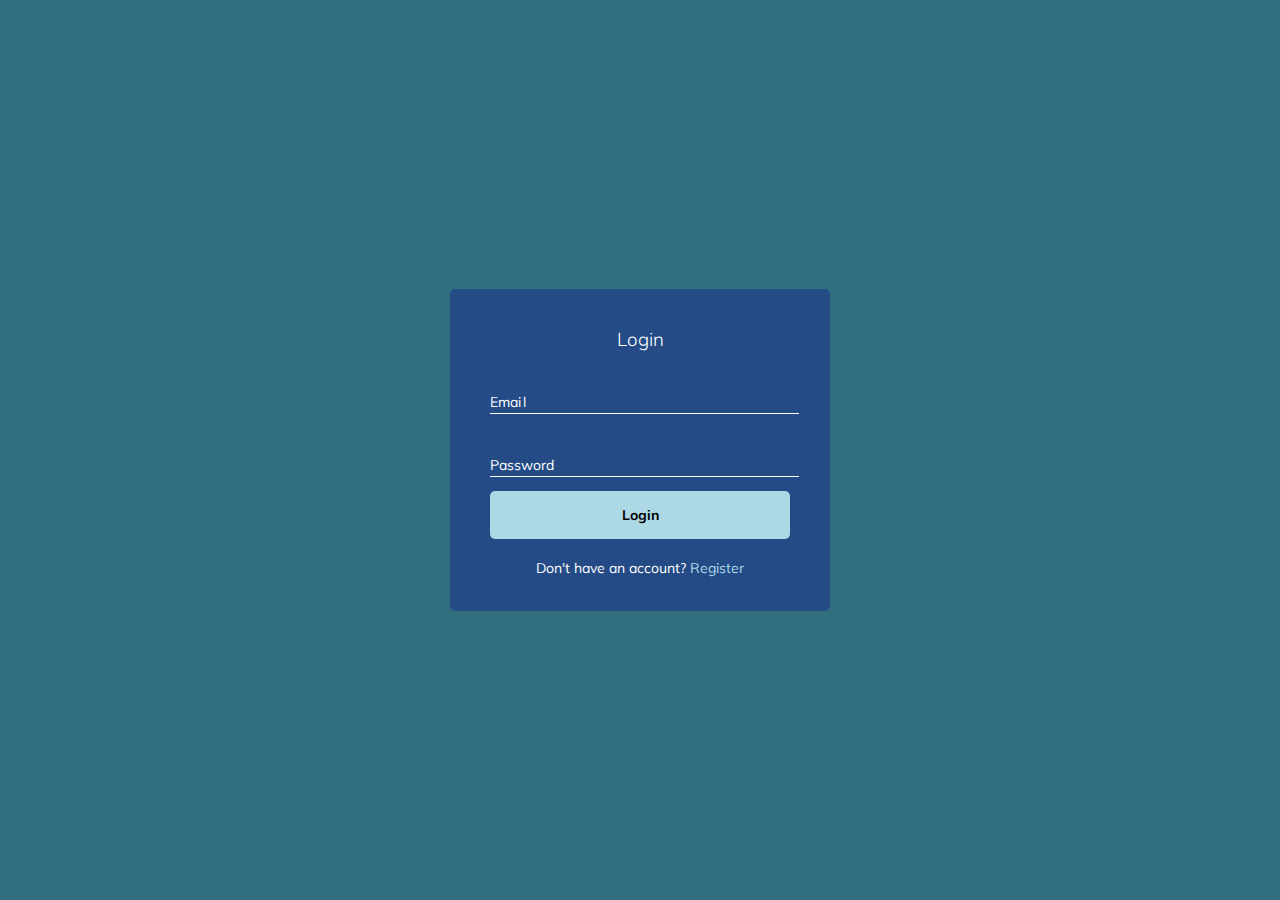
<file: index.html>
<!DOCTYPE html>
<html lang="en">
<head>
    <meta charset="UTF-8">
    <meta name="viewport" content="width=device-width, initial-scale=1.0">
    <title>Please Login</title>
    <link rel="stylesheet" href="style.css">
</head>
<body>
    <div class="login-form">
        <h3>Login</h3>
        <form>
            <div class="form-control">
                <input type="text" required>
                <label>Email</label>
                <!-- <label>
                    <span style="transition-delay: 0ms;">E</span>
                    <span style="transition-delay: 50ms;">m</span>
                    <span style="transition-delay: 100ms;">a</span>
                    <span style="transition-delay: 150ms;">i</span>
                    <span style="transition-delay: 200ms;">l</span>
                </label> -->
            </div>
            <div class="form-control">
                <input type="password" required>
                <label>Password</label>
                
            </div>
            <button class="login-btn">Login</button>
            <p class="register-text">Don't have an account? <a href="register.html">Register</a></p>
        </form>
    </div>
    <script src="script.js"></script>
</body>
</html>
</file>
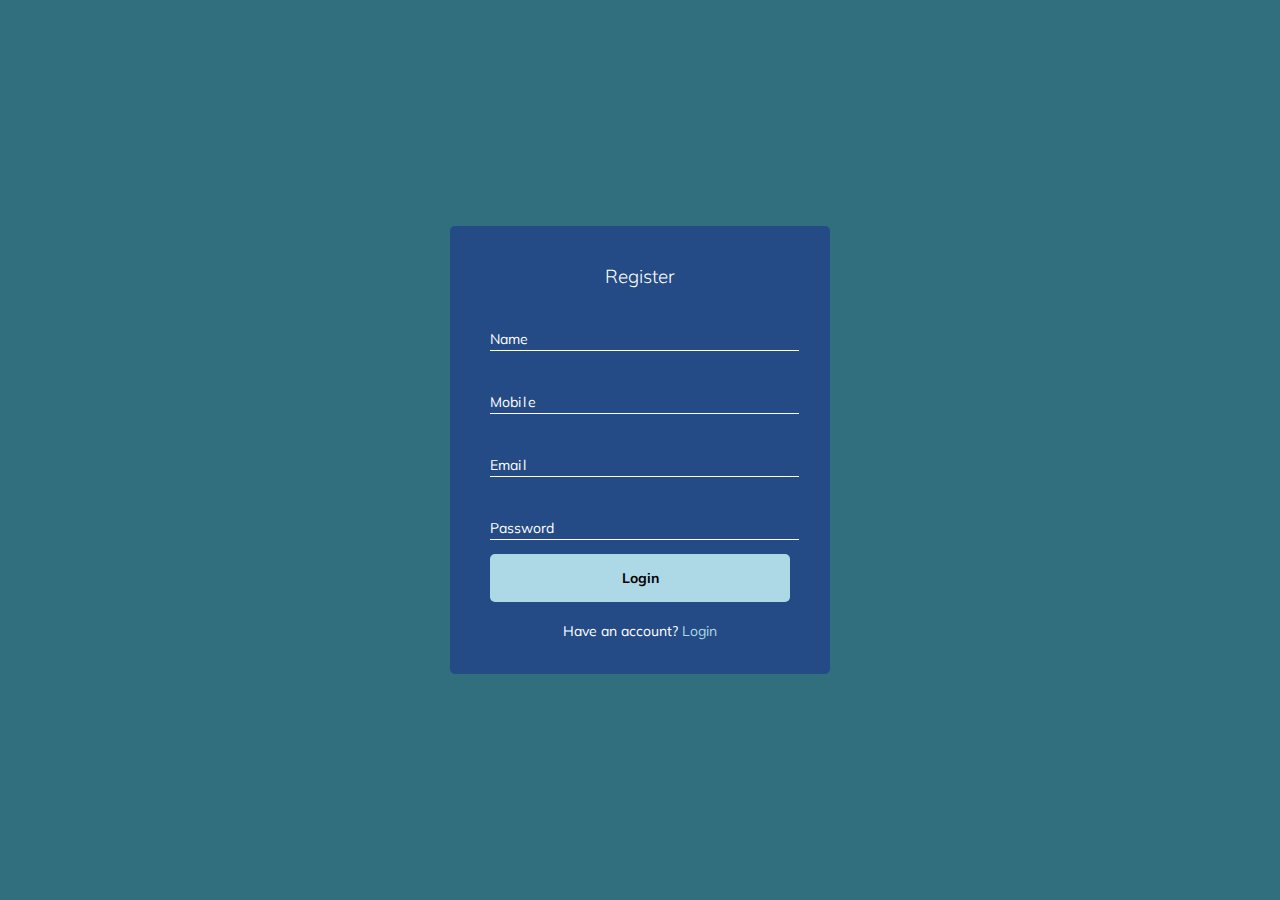
<file: register.html>
<!DOCTYPE html>
<html lang="en">
<head>
    <meta charset="UTF-8">
    <meta name="viewport" content="width=device-width, initial-scale=1.0">
    <title>Register</title>
    <link rel="stylesheet" href="style.css">
</head>
<body>
    <div class="login-form">
        <h3>Register</h3>
        <form>
            <div class="form-control">
                <input type="text" required>
                <label>Name</label>
                <!-- <label>
                    <span style="transition-delay: 0ms;">E</span>
                    <span style="transition-delay: 50ms;">m</span>
                    <span style="transition-delay: 100ms;">a</span>
                    <span style="transition-delay: 150ms;">i</span>
                    <span style="transition-delay: 200ms;">l</span>
                </label> -->
            </div>
            <div class="form-control">
                <input type="text" required>
                <label>Mobile</label>
                
            </div>
            <div class="form-control">
                <input type="text" required>
                <label>Email</label>
            </div>
            <div class="form-control">
                <input type="password" required>
                <label>Password</label>
            </div>
            <button class="login-btn">Login</button>
            <p class="register-text">Have an account? <a href="index.html">Login</a></p>
        </form>
    </div>

    <script src="script2.js"></script>
</body>
</html>
</file>
<file: style.css>
@import url('https://fonts.googleapis.com/css?family=Muli&display=swap');
*{
    box-sizing: border-box;
}
body{
    background-color: #326f7e;
    color: #fff;
    font-family: 'Muli', sans-serif;
    display: flex;
    flex-direction: column;
    align-items: center;
    justify-content: center;
    height: 100vh;
    overflow: hidden;
    margin: 0;
}
.login-form h3{
    text-align: center;
    font-weight: 300;
    color: #fff;
}
.login-form{
    background-color: #244b86;
    padding: 20px 40px;
    border-radius: 5px;
}
.login-form a{
    text-decoration: none;
    color: lightblue;
    &:hover{
        color: #9dc4ff;
    }
}
.login-btn{
    cursor: pointer;
    display: inline-block;
    width: 100%;
    margin-top: 4px;
    background: lightblue;
    padding: 15px;
    font-family: inherit;
    font-weight: bold;
    font-size: 14px;
    border: 0;
    border-radius: 5px;
    &:hover{
        background-color: #5f787e;
        color: #fff;
    }
}
.login-btn:focus{
    outline: 0;
}
.login-btn:active{
    transform: scale(0.97);
}
.register-text{
    margin-top: 20px;
    font-size: 14px;
    text-align: center;
}
.form-control{
    position: relative;
    margin: 20px 0 10px;
    width: 300px;
}
.form-control input{
    background-color: transparent;
    border: 0;
    border-bottom: 1px #fff solid;
    display: inline-block;
    padding-bottom: 6px;
    padding-right: 42%;
    padding-top: 20px;
    font-size: 14px;
    font-weight: 300;
    color: #fff;
}
.form-control input:focus,
.form-control input:valid{
    outline: 0;
    border-bottom-color: lightblue;
}

.form-control label{
    position: absolute;
    top: 20px;
    left: 0;
}
.form-control label span{
    display: inline-block;
    font-size: 14px;
    min-width: 5px;
    transition: 0.3s cubic-bezier(0.68, -0.55, 0.265, 1.55);
}
.form-control input:focus + label span,
.form-control input:valid + label span{
    color: lightblue;
    transform: translateY(-20px);
}
</file>
